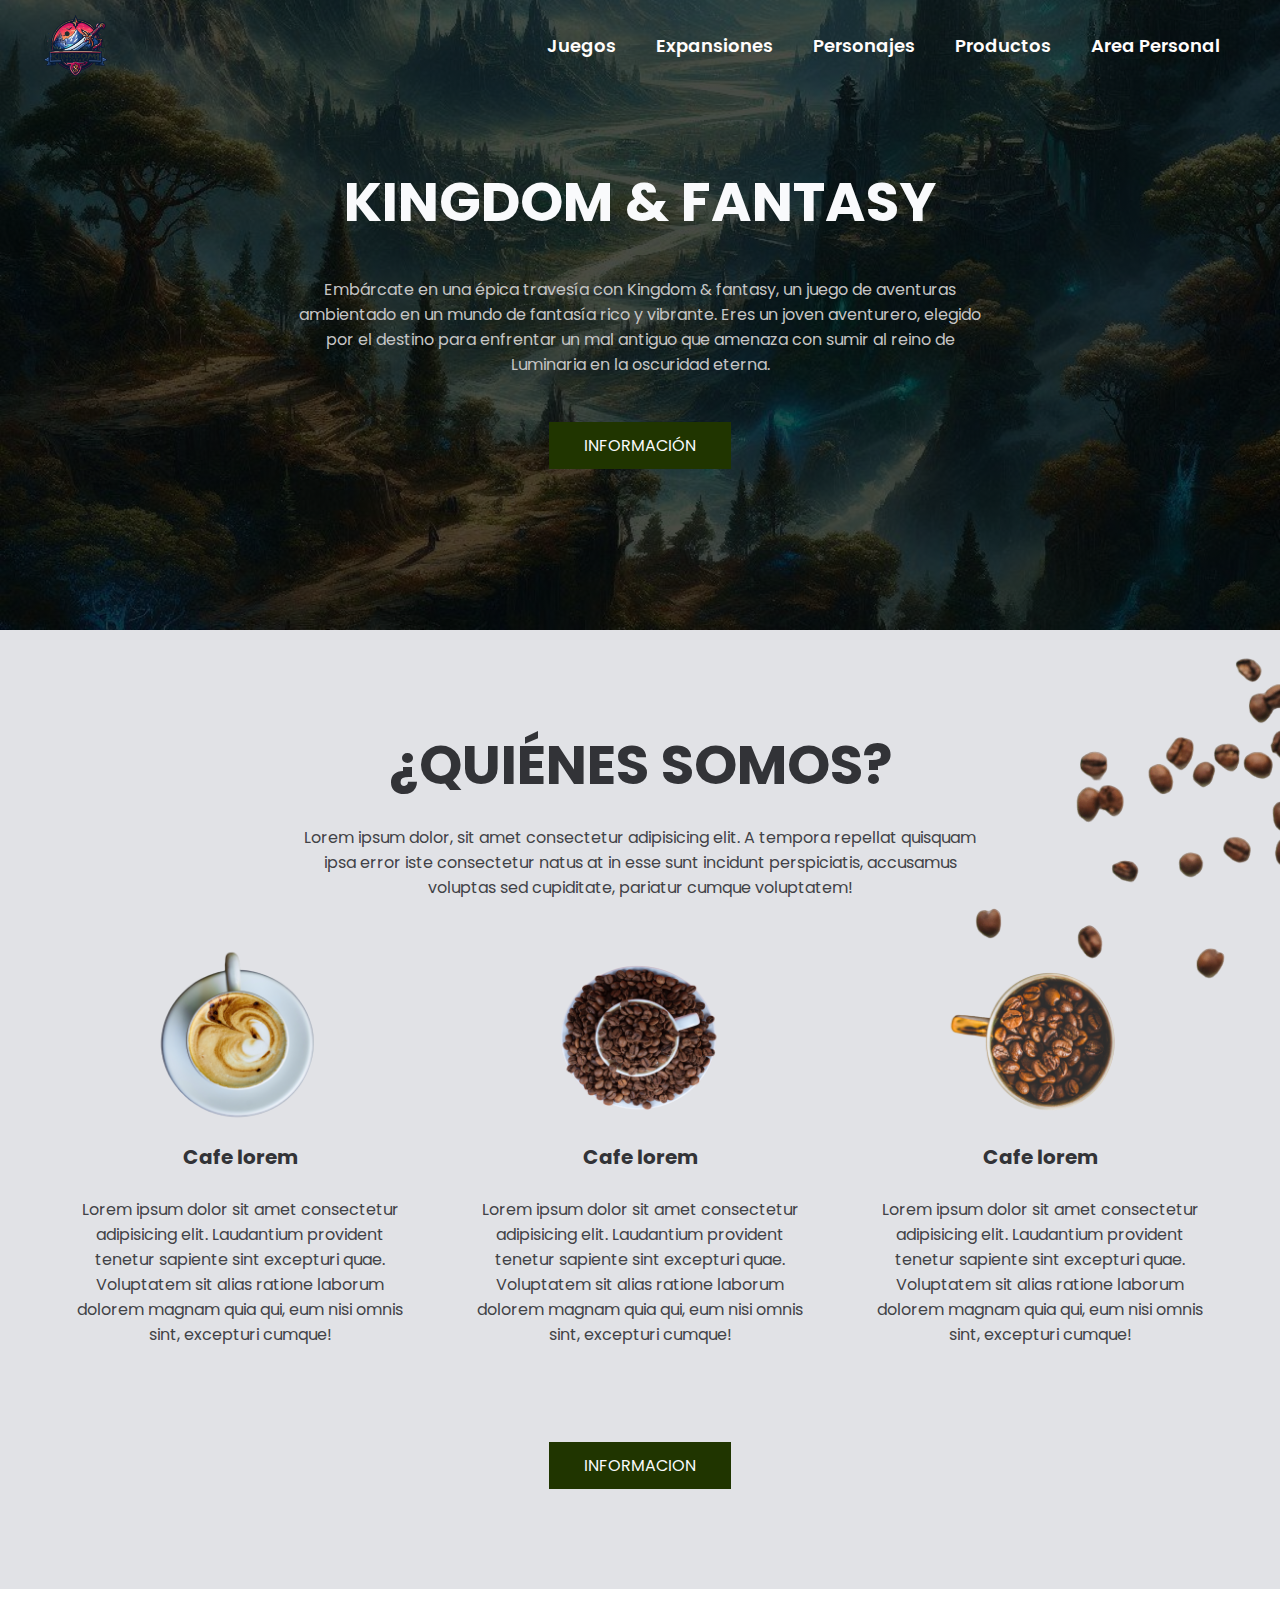
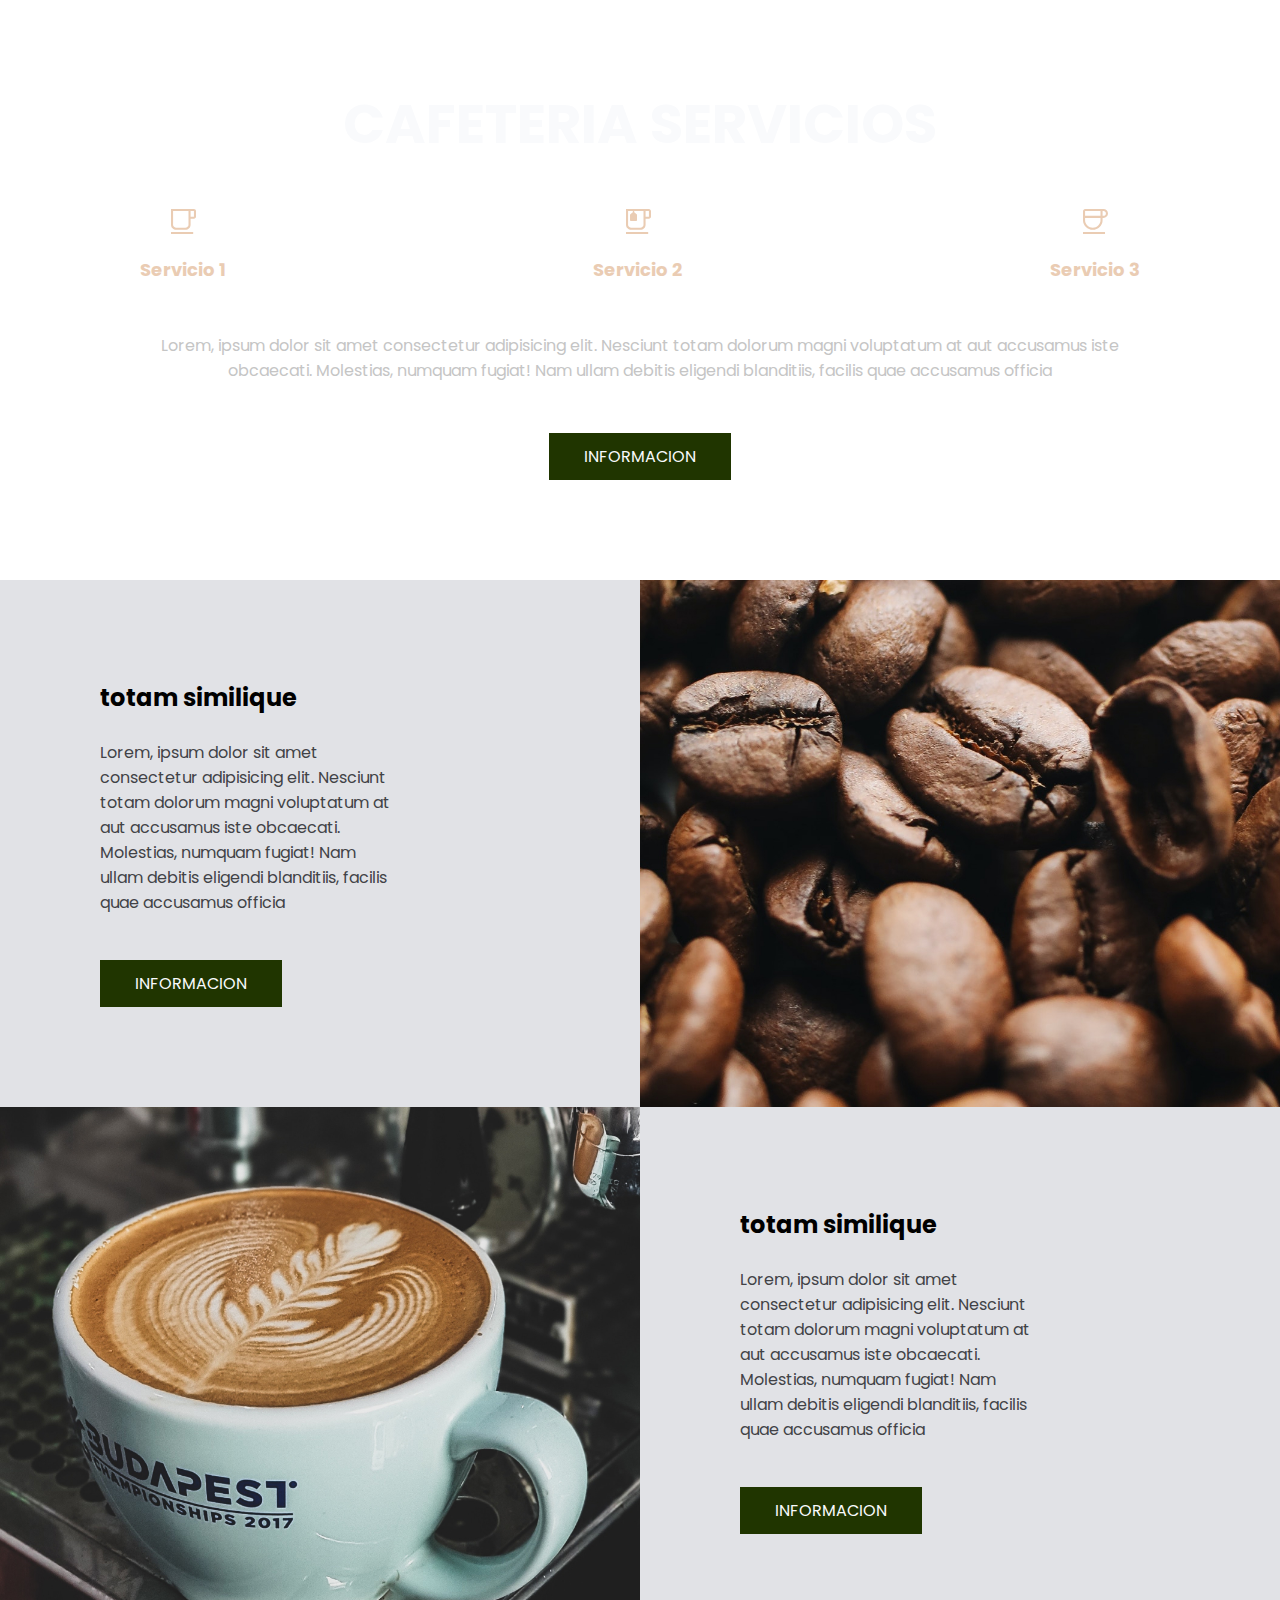
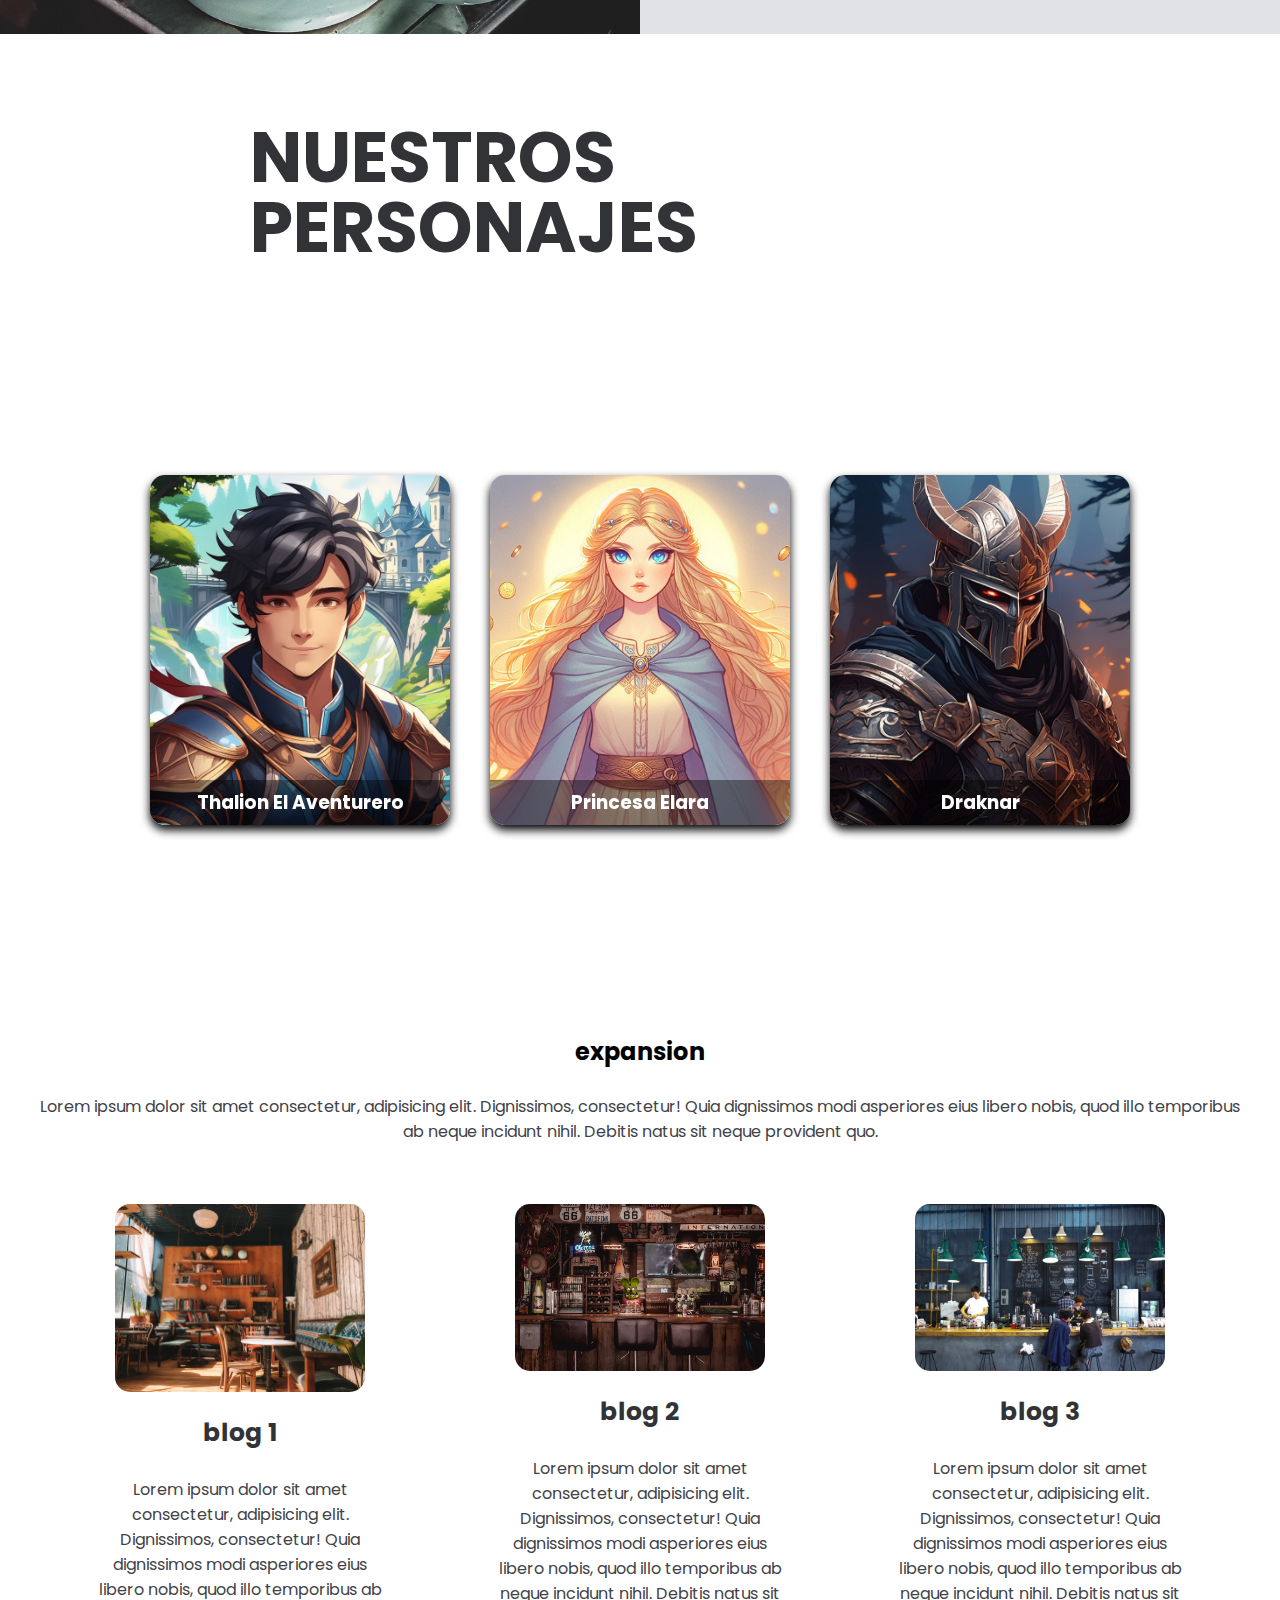
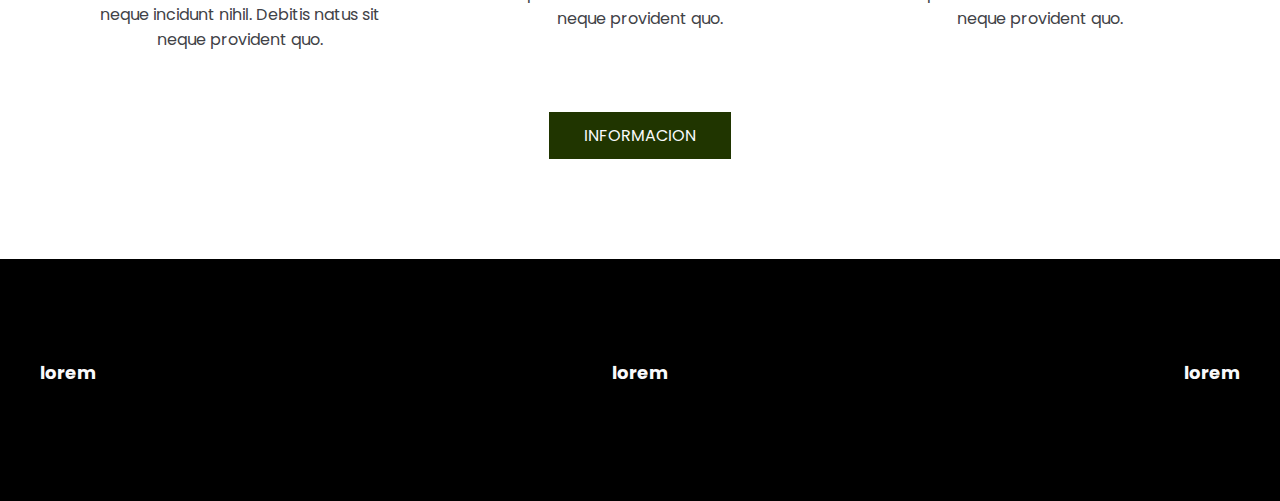
<file: index.html>
<!DOCTYPE html>
<html lang="en">
<head>
    <meta charset="UTF-8">
    <meta name="viewport" content="width=device-width, initial-scale=1.0">
    <!-- enlace al css -->
    <link rel="stylesheet" href="CSS/style.css">
    <!-- favicon -->
    <link rel="shortcut icon" href="/icon/favicon.png" type="image/x-icon">
    <title>Pagina Principal</title>
</head>
<body>
    <header class="header">
        <div class="menu container">
            <a href="#" class="logo"><img src="img/logo.png" alt=""></a>
            <input type="checkbox" id="menu" />
            <label for="menu">
                <img src="images/menu.png" class="menu-icono" alt="">
            </label>
            <nav class="navbar">
                <ul class="lis">
                    <li><a href="">Juegos</a></li>
                    <li><a href="">Expansiones</a></li>
                    <li><a href="">Personajes</a></li>
                    <li><a href="">Productos</a></li>
                    <li><a href="login.html">Area Personal</a></li>
                </ul>
            </nav>
        </div>

        <div class="header-content container">

            <h1>kingdom & fantasy </h1>
            <p>
                Embárcate en una épica travesía con Kingdom & fantasy, 
                un juego de aventuras ambientado en 
                un mundo de fantasía rico y vibrante. Eres un joven 
                aventurero, elegido por el destino para enfrentar un mal antiguo 
                que amenaza con sumir al reino 
                de Luminaria en la oscuridad eterna.
            </p>
            <a href="#" class="btn-1">Información</a>
        </div>

    </header>

    <section class="coffee">
        <img src="./images/bg2.png" class="coffee-img" alt="">

        <div class="coffee-content container">
            <h2>¿Quiénes somos?</h2>
            <p class="txt-p">Lorem ipsum dolor, sit amet consectetur adipisicing elit. A tempora repellat quisquam ipsa error iste consectetur 
                natus at in esse sunt incidunt perspiciatis, accusamus voluptas sed cupiditate, pariatur cumque voluptatem!
            </p>

            <div class="coffee-group">
                <div class="coffee-1">
                    <img src="images/c1.png" alt="">
                    <h3>Cafe lorem</h3>
                    <p>Lorem ipsum dolor sit amet consectetur adipisicing elit. Laudantium provident tenetur sapiente sint excepturi quae. Voluptatem sit alias 
                        ratione laborum dolorem magnam quia qui, eum nisi omnis sint, excepturi cumque!
                    </p>
                </div>

                <div class="coffee-1">
                    <img src="images/c2.png" alt="">
                    <h3>Cafe lorem</h3>
                    <p>Lorem ipsum dolor sit amet consectetur adipisicing elit. Laudantium provident tenetur sapiente sint excepturi quae. Voluptatem sit alias 
                        ratione laborum dolorem magnam quia qui, eum nisi omnis sint, excepturi cumque!
                    </p>
                </div>

                <div class="coffee-1">
                    <img src="images/c3.png" alt="">
                    <h3>Cafe lorem</h3>
                    <p>Lorem ipsum dolor sit amet consectetur adipisicing elit. Laudantium provident tenetur sapiente sint excepturi quae. Voluptatem sit alias 
                        ratione laborum dolorem magnam quia qui, eum nisi omnis sint, excepturi cumque!
                    </p>
                </div>
            </div>
            <a href="#" class="btn-1">Informacion</a>

        </div>
    </section>

    <main class="services">

        <div class="services-content container">
            <h2>Cafeteria servicios</h2>

            <div class="services-group">

                <div class="services-1">
                    <img src="images/i1.svg" alt="">
                    <h3>Servicio 1</h3>
                </div>

                <div class="services-1">
                    <img src="images/i2.svg" alt="">
                    <h3>Servicio 2</h3>
                </div>

                <div class="services-1">
                    <img src="images/i3.svg" alt="">
                    <h3>Servicio 3</h3>
                </div>

            </div>

            <p>
                Lorem, ipsum dolor sit amet consectetur adipisicing elit. 
                Nesciunt totam dolorum magni voluptatum at aut accusamus iste obcaecati. 
                Molestias, numquam fugiat! Nam ullam debitis eligendi blanditiis, facilis quae accusamus officia
            </p>
            <a href="#" class="btn-1">Informacion</a>
        </div>
    </main>

    <section class="general">

        <div class="general-1">
            <h2>totam similique</h2>
            <p>
                Lorem, ipsum dolor sit amet consectetur adipisicing elit. 
                Nesciunt totam dolorum magni voluptatum at aut accusamus iste obcaecati. 
                Molestias, numquam fugiat! Nam ullam debitis eligendi blanditiis, facilis quae accusamus officia
            </p>
            <a href="#" class="btn-1">informacion</a>
        </div>
        <div class="general-2">

        </div>

    </section>

    <section class="general">

        <div class="general-3"></div>

        <div class="general-1">
            <h2>totam similique</h2>
            <p>
                Lorem, ipsum dolor sit amet consectetur adipisicing elit. 
                Nesciunt totam dolorum magni voluptatum at aut accusamus iste obcaecati. 
                Molestias, numquam fugiat! Nam ullam debitis eligendi blanditiis, facilis quae accusamus officia
            </p>
            <a href="#" class="btn-1">informacion</a>
        </div>
        
            
        </div>

    </section>

    <!-- --------------------------------------------------------------------------------------------------------------------------- -->

    <section class="bodyCard">

        <h2 class="h2flip">Nuestros Personajes</h2>
        
        <!--primera carta-->
    <div class="card">
        <!--parte delantera-->
        <div class="face front">
            <img src="img/thalion.jpeg" alt="">
            <h3 class="h3flip">Thalion El Aventurero</h3>
        </div>
        <!--parte trasera-->
        <div class="face back">
            <h3 class="h3flip">Thalion Stormwind</h3>
            <p class="pflip">Thalion es un aventurero criado por los elfos valiente y noble, conocido por su destreza en combate y su espíritu indomable.</p>
            <div class="link"><a href="#"></a>Mas Información</div>
        </div>
    </div>

    <!--segunda carta-->
    <div class="card">
            <!--parte delantera-->
        <div class="face front">
            <img src="img/princesa.jpeg" alt="">
            <h3 class="h3flip">Princesa Elara</h3>
        </div>
        <!--parte trasera-->
        <div class="face back">
            <h3 class="h3flip">Elara De Luminaria</h3>
            <p class="pflip">Princesa del reino de Luminaria. Tiene largos cabellos dorados que brillan como el sol y ojos azul profundo que reflejan su sabiduría, compasión y valientia.</p>
            <div class="link"><a href="#"></a>Mas Información</div>
        </div>
    </div>
    <!--tercera carta-->
    <div class="card">
        <!--parte delantera-->
        <div class="face front">
            <img src="img/draknar.jpeg" alt="">
            <h3 class="h3flip">Draknar</h3>
        </div>
        <!--parte trasera-->
        <div class="face back">
            <h3 class="h3flip">Draknar el Rey Demonio</h3>
            <p class="pflip">Imponente y terrorífico, con una presencia que infunde miedo en todos los que lo ven. Su piel es de un tono oscuro, con ojos rojos llenos de odio y ambición.</p>
            <div class="link"><a href="#"></a>Mas Información</div>
        </div>
    </div>
    </section>
<!-- --------------------------------------------------------------------------------------------------------------------------- -->

    <section class="blog container">

        <h2>expansion</h2>
        <p>
            Lorem ipsum dolor sit amet consectetur, adipisicing elit. Dignissimos, consectetur! Quia dignissimos modi asperiores
             eius libero nobis, quod illo temporibus ab neque incidunt nihil. Debitis natus sit neque provident quo.
        </p>

        <div class="blog-content">
            <div class="blog-1">
                <img src="images/blog1.jpg" alt="">
                <h3>blog 1</h3>
                <p>
                    Lorem ipsum dolor sit amet consectetur, adipisicing elit. Dignissimos, consectetur! Quia dignissimos modi asperiores
                     eius libero nobis, quod illo temporibus ab neque incidunt nihil. Debitis natus sit neque provident quo.
                </p>
            </div>

            <div class="blog-1">
                <img src="images/blog2.jpg" alt="">
                <h3>blog 2</h3>
                <p>
                    Lorem ipsum dolor sit amet consectetur, adipisicing elit. Dignissimos, consectetur! Quia dignissimos modi asperiores
                     eius libero nobis, quod illo temporibus ab neque incidunt nihil. Debitis natus sit neque provident quo.
                </p>
            </div>

            <div class="blog-1">
                <img src="images/blog3.jpg" alt="">
                <h3>blog 3</h3>
                <p>
                    Lorem ipsum dolor sit amet consectetur, adipisicing elit. Dignissimos, consectetur! Quia dignissimos modi asperiores
                     eius libero nobis, quod illo temporibus ab neque incidunt nihil. Debitis natus sit neque provident quo.
                </p>
            </div>
        </div>

        <a href="#" class="btn-1">informacion</a>



    </section>
        



    

    <footer class="footer">
        <div class="footer-content container">
            <div class="link">
                <h3>lorem</h3>
                <ul>
                    <li><a href="#"></a></li>
                    <li><a href="#"></a></li>
                    <li><a href="#"></a></li>
                    <li><a href="#"></a></li>
                    <li><a href="#"></a></li>
                </ul>
            </div>

            <div class="link">
                <h3>lorem</h3>
                <ul>
                    <li><a href="#"></a></li>
                    <li><a href="#"></a></li>
                    <li><a href="#"></a></li>
                    <li><a href="#"></a></li>
                    <li><a href="#"></a></li>
                </ul>
            </div>

            <div class="link">
                <h3>lorem</h3>
                <ul>
                    <li><a href="#"></a></li>
                    <li><a href="#"></a></li>
                    <li><a href="#"></a></li>
                    <li><a href="#"></a></li>
                    <li><a href="#"></a></li>
                </ul>
            </div>
        </div>
    </footer>
</body>
</html>
</file>
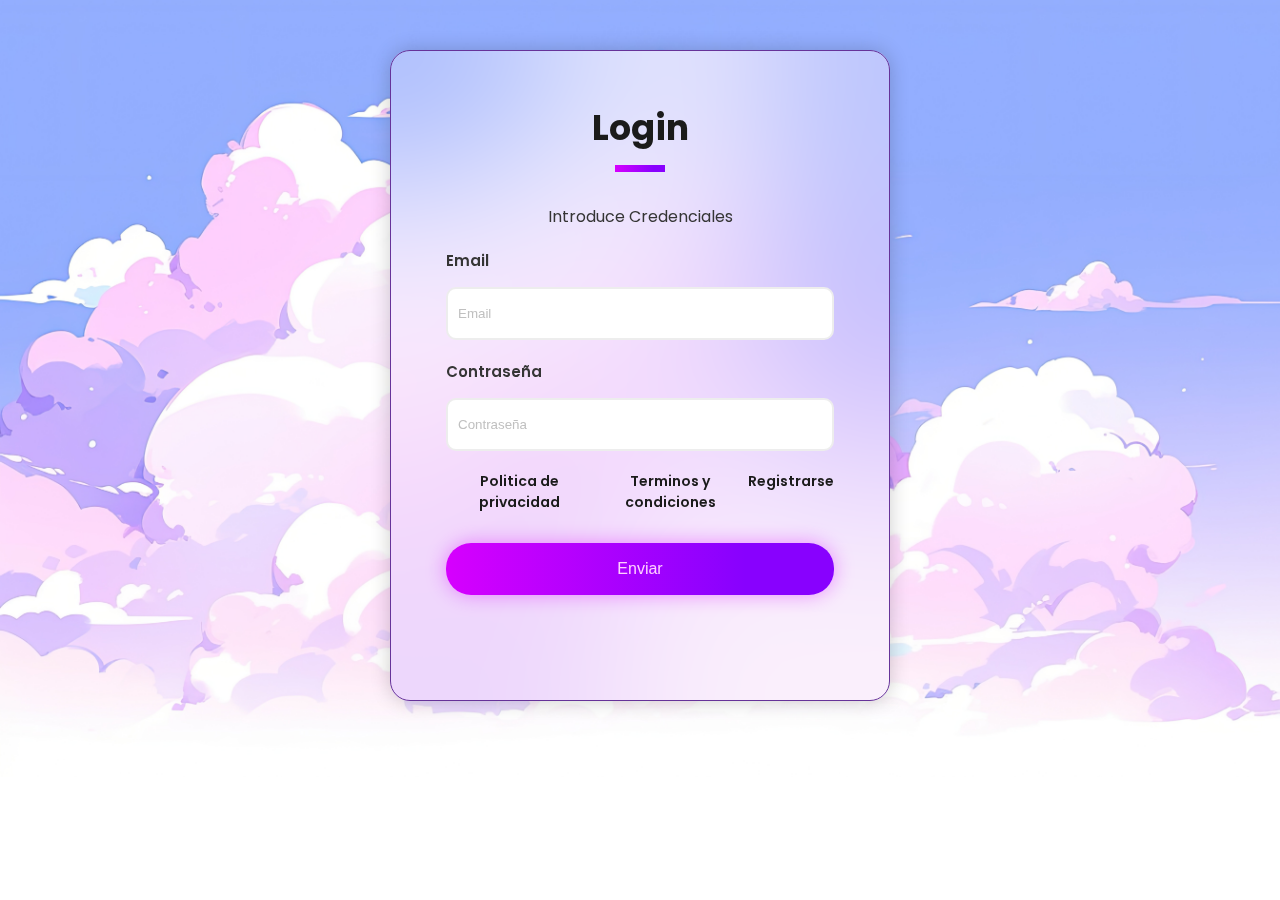
<file: login.html>
<!DOCTYPE html>
<html lang="en">
<head>
    <meta charset="UTF-8">
    <meta name="viewport" content="width=device-width, initial-scale=1.0">
    <link rel="stylesheet" href="CSS/style.css">
    <title>Login</title>
</head>
<body class="pagLog">
<header>
</header>

<section>
    <form class="formLog">
        <h2 class="h2l">Login</h2>
        <span class="line"></span>
        <p class="pl">Introduce Credenciales</p>

        <div class="input-group">
            <label class="lblLog" for="email">Email</label>
            <input type="email" name="email" placeholder="Email" id="email">

            <label class="lblLog" for="contraseña">Contraseña</label>
            <input type="password" name="password" placeholder="Contraseña" id="contraseña">

            <div class="form-txt">
                <a href="#">Politica de privacidad</a>
                <a href="#">Terminos y condiciones</a>
                <a href="registro.html">Registrarse</a>
            </div>

            <input class="btn" type="submit" value="Enviar">
        </div>
    </form>
</section>





<!-- <footer class="footer">
    <div class="footer-content container">
        <div class="link">
            <h3>lorem</h3>
            <ul>
                <li><a href="#"></a></li>
                <li><a href="#"></a></li>
                <li><a href="#"></a></li>
                <li><a href="#"></a></li>
                <li><a href="#"></a></li>
            </ul>
        </div>

        <div class="link">
            <h3>lorem</h3>
            <ul>
                <li><a href="#"></a></li>
                <li><a href="#"></a></li>
                <li><a href="#"></a></li>
                <li><a href="#"></a></li>
                <li><a href="#"></a></li>
            </ul>
        </div>

        <div class="link">
            <h3>lorem</h3>
            <ul>
                <li><a href="#"></a></li>
                <li><a href="#"></a></li>
                <li><a href="#"></a></li>
                <li><a href="#"></a></li>
                <li><a href="#"></a></li>
            </ul>
        </div>
    </div>
</footer>  -->
</body>
</html>
</file>
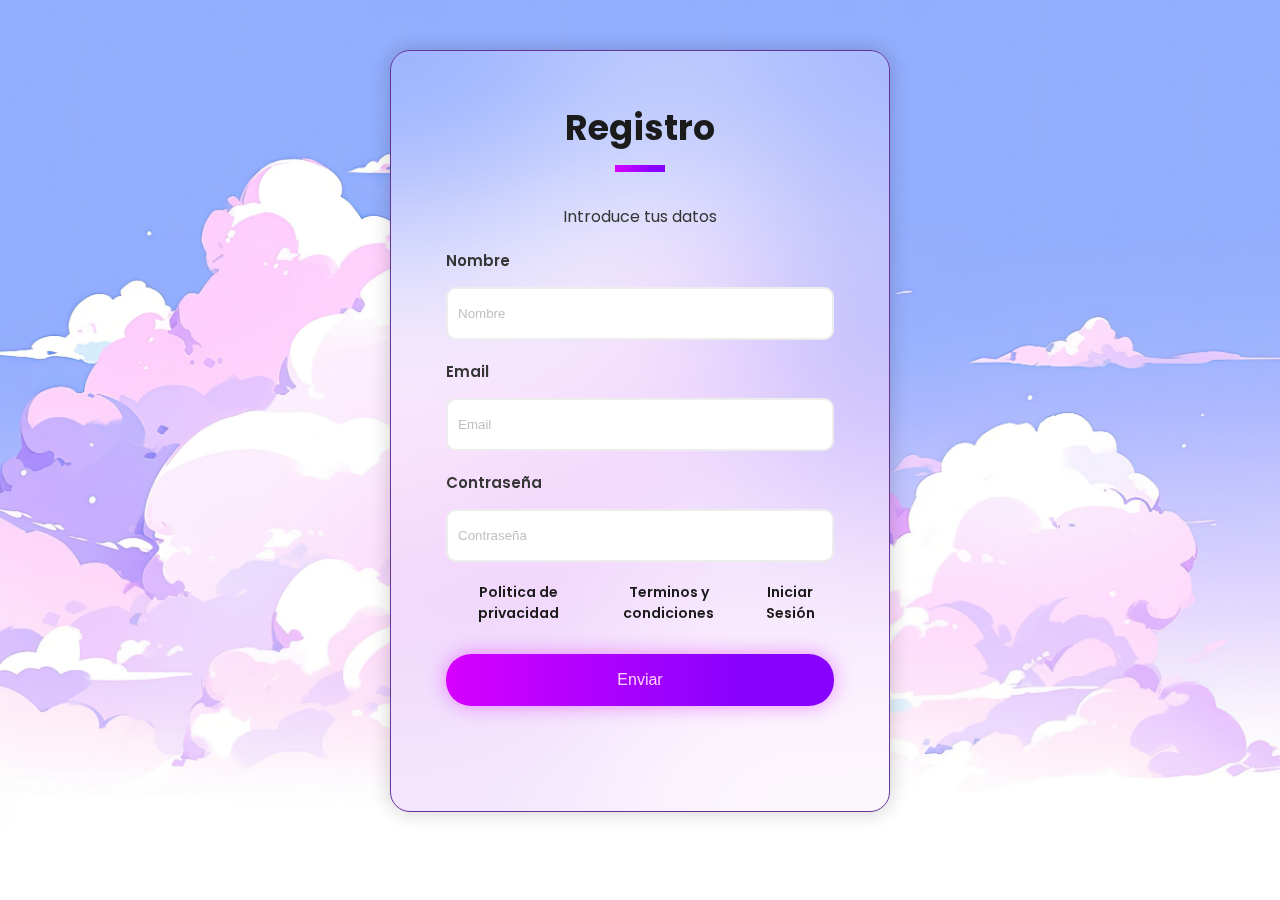
<file: registro.html>
<!DOCTYPE html>
<html lang="en">
<head>
    <meta charset="UTF-8">
    <meta name="viewport" content="width=device-width, initial-scale=1.0">
    <link rel="stylesheet" href="CSS/style.css">
    <title>Registro</title>
</head>
<body class="pagLog">
    <header>
    </header>
    
    <section>
        <form class="formReg">
            <h2 class="h2l">Registro</h2>
            <span class="line"></span>
            <p class="pl">Introduce tus datos</p>
    
            <div class="input-group">
                <label class="lblLog" for="nombre">Nombre</label>
                <input type="text" name="text" placeholder="Nombre" id="text">

                <label class="lblLog" for="email">Email</label>
                <input type="email" name="email" placeholder="Email" id="email">
    
                <label class="lblLog" for="contraseña">Contraseña</label>
                <input type="password" name="password" placeholder="Contraseña" id="contraseña">
    
                <div class="form-txt">
                    <a href="#">Politica de privacidad</a>
                    <a href="#">Terminos y condiciones</a>
                    <a href="login.html">Iniciar Sesión</a>
                </div>
    
                <input class="btn" type="submit" value="Enviar">
            </div>
        </form>
    </section>
    
    
    
    
    
    <!-- <footer class="footer">
        <div class="footer-content container">
            <div class="link">
                <h3>lorem</h3>
                <ul>
                    <li><a href="#"></a></li>
                    <li><a href="#"></a></li>
                    <li><a href="#"></a></li>
                    <li><a href="#"></a></li>
                    <li><a href="#"></a></li>
                </ul>
            </div>
    
            <div class="link">
                <h3>lorem</h3>
                <ul>
                    <li><a href="#"></a></li>
                    <li><a href="#"></a></li>
                    <li><a href="#"></a></li>
                    <li><a href="#"></a></li>
                    <li><a href="#"></a></li>
                </ul>
            </div>
    
            <div class="link">
                <h3>lorem</h3>
                <ul>
                    <li><a href="#"></a></li>
                    <li><a href="#"></a></li>
                    <li><a href="#"></a></li>
                    <li><a href="#"></a></li>
                    <li><a href="#"></a></li>
                </ul>
            </div>
        </div>
    </footer> -->
    </body>
</html>
</file>
<file: CSS/style.css>
@import url('https://fonts.googleapis.com/css2?family=Poppins:wght@400;500;600;700;800&display=swap');

*{
    margin: 0;
    padding: 0;
    box-sizing: border-box;
    text-decoration: none;
    list-style: none;
}
body{
    font-family: 'poppins', sans-serif;

}
.container{
    max-width: 1200px;
    margin: 0 auto;
}

.header{
    background-image: linear-gradient(
        rgba(0,0,0,0.7),
        rgba(0,0,0,0.7)),
        url(../img/fondoHeader.jpeg);
    background-position: center bottom;
    background-repeat: no-repeat;
    background-size: cover;
    min-height: 70vh;
    display: flex;
    align-items: center;
}

.menu{
    position: absolute;
    top: 0;
    left: 0;
    right: 0;
    display: flex;
    align-items: center;
    justify-content: space-between;
}

.logo{
    color: #FFFDFC;
    font-size: 25px;
    font-weight: 800;
}

.logo img{
    height: 70px;
    width: 70px;
    margin-top: 10px;
}

.menu .navbar ul li{
    position: relative;
    float: left;

}

.menu .navbar ul li a{
    font-size: 18px;
    padding: 20px;
    color: #FFFDFC;
    display: block;
    font-weight: 600;
}
.menu .navbar ul li a:hover{
    color: #406608;
}

#menu{
    display: none;
}

.menu-icono{
    width: 25px;
}
.menu label{
    cursor: pointer;
    display: none;
}

.header-content{
    text-align: center;
}

.header-content h1{
    font-size: 55px;
    line-height: 80px;
    color: #F9FAFC;
    text-transform: uppercase;
    margin-bottom: 35px;
}

.header-content p{
    font-size: 16px;
    color: #c5c5c5;
    padding: 0 250px;
}

.btn-1{
    display: inline-block;
    padding: 11px 35px;
    background-color: #203500;
    color: #F9FAFC;
    text-transform: uppercase;
}

.btn-1:hover{
    background-color: #314d06;
}

.coffee{
    padding: 100px 0;
    background-color: #E1E2E6;
    position: relative;
}
.coffee-content{
    text-align: center;
}
.coffee-content h2{
    font-size: 55px;
    line-height: 70px;
    color: #323337;
    text-transform: uppercase;
    padding: 0 250px;
    margin-bottom: 15px;
}

.txt-p{
    font-size: 16px;
    color: #414247;
    padding: 0 250px;
    margin-bottom: 35px;
}

.coffee-group{
    display: flex;
    justify-content: space-between;
    margin-bottom: 50px;

}

.coffee-1{
    padding: 0 25px;
}

.coffee-1 img{
    width: 200px;
}
.coffee-img{
    position: absolute;
    top: 0;
    right: 0;
}

.coffee-1 h3{
    color: #323337;
    font-size: 20px;
    margin-bottom: 15px;

}

.services{
    background-image: linear-gradient(
        rgba(0,0,0,0.7),
        rgba(0,0,0,0.7)),
        url(../images/bg2.jpg);
    background-position: center center;
    background-repeat: no-repeat;
    background-size: cover;
    background-attachment: fixed;
    padding: 100px 0;

}

.services-content{
    text-align: center;
}

.services-content h2{
    font-size: 55px;
    line-height: 70px;
    color: #F9FAFC;
    text-transform: uppercase;
    margin-bottom: 50px;


}

.services-content p{
    font-size: 16px;
    color: #c5c5c5;
    margin-bottom: 50px;
    padding: 0 100px;

}
.services-group{
    display: flex;
    justify-content: space-between;
    margin-bottom: 50px;
}
.services-1{
    padding: 0 100px;
}

.services-1 img{
    width: 25px;
    margin-bottom: 15px;
}
.services-1 h3{
    color: #EACCB3;
    font-size: 18px;
}
.general{
    display: flex;
}
.general-1{
    width: 50%;
    padding: 100px 250px 100px 100px;
    background-color: #E1E2E6;
}

.general-2{
    background-image: url(../images/coffe-1.jpg);
    background-position: center center;
    background-repeat: no-repeat;
    background-size: cover;
    width: 50%;
}

.general-3{
    background-image: url(../images/coffee-2.jpg);
    background-position: center center;
    background-repeat: no-repeat;
    background-size: cover;
    width: 50%;
}
.h2{
    font-size: 55px;
    line-height: 70px;
    color: #323337;
    text-transform: uppercase;
    margin-bottom: 20px;

}

p{
    font-size: 16px;
    color: #414247;
    margin: 25px 0 45px 0;
}

.blog{
    padding: 100px 0;
    text-align: center;
}

.blog-content{
    display: flex;
    justify-content: space-between;
}

.blog-1{
    padding: 15px 55px;
}

.blog-1 img{
    width: 250px;
    border-radius: 15px;
    margin-bottom: 15px;
}
.blog-1 h3{
    font-size: 25px;
    color: #323337;
}

.footer{
    padding: 100px 0;
    background-color: #000;
    bottom: 0;
    
}

.footer-content{
    display: flex;
    justify-content: space-between;
}

.link h3{
    font-size: 18px;
    color: #F9FAFC;
    margin-bottom:15px ;

}

.link a{
    font-size: 16px;
    color: #c5c5c5;
    display: block;
    margin-bottom: 15px;
}



/* estilo pagina de inicio y registro --------------------- */

.pagLog{
    font-family: 'poppins', sans-serif;
    min-height: 70vh;
    display: flex;
    align-items: center;
    justify-content: center;
    background-image: url(../img/nubes.jpg);
    background-repeat: no-repeat;

    background-position: center center;
    background-size: cover;

}

form{
    padding: 50px 55px 85px 55px;
    box-shadow: 0 0 20px rgba(0, 0, 0, 0.2);
    border-radius: 20px;
    text-align: center;
    /* width: 400px; */
    border: 1px solid rebeccapurple;
    margin-top: 50px;
    -webkit-backdrop-filter: blur(60px);
    backdrop-filter: blur(100px);
}
.formLog{
    width: 500px;
}

.formReg{
    width: 500px;
}


.input-group{
    display: flex;
    flex-direction: column;
    text-align: left;
}

.h2l{
    color: #1B1B1B;
    font-size: 35px;
    margin: 0;
}

.pl{
    font-size: 16px;
    color: #353535;
    margin-bottom: 20px;
}

.line{
    display: inline-block;
    width: 50px;
    height: 7px;
    background: linear-gradient(
        90deg,
        rgba(214,0,254,1) 0%,
        rgba(136,1,254,1) 77%);
    
}

.lblLog{
    color: #353535;
    font-size: 15px;
    font-weight: 600;
    margin-bottom: 15px;
}
input{
    padding: 17px 10px;
    border-radius: 10px;
    margin-bottom: 20px;
    border: 2px solid #EDEDED;
    color: #1B1B1B;
    outline: none;
}

input::placeholder{
    color: #c0c0c0;
}
.form-txt{
    margin-bottom: 30px;
    display: flex;
    justify-content: space-between;
    text-align: center;
}
.form-txt a{
    color: #1B1B1B;
    font-size: 14px;
    font-weight: 600;
    text-decoration: none;
}

.btn{
    font-size: 16px;
    color: #FFcFFF;
    border: 0;
    border-radius: 25px;
    background: linear-gradient(
        90deg,
        rgba(214,0,254,1) 0%,
        rgba(136,1,254,1) 77%);
    box-shadow: 0 0 20px rgba(214, 0, 254, 0.4);
    cursor: pointer;
}

.btn:hover {
    background: linear-gradient(
        90deg,
        rgba(136,1,254,1) 0%,
        rgba(214,0,254,1) 77%);
    
}


/* Estilo para las flipCard ------------------------------------------------------------------ */
.h2flip{
    font-size: 70px;
    line-height: 70px;
    color: #323337;
    text-transform: uppercase;
    padding: 0 250px;
    margin-bottom: 15px;
    

}

.bodyCard{
    display: flex;
    flex-wrap: wrap;
    align-items: center;
    justify-content: center;
    min-height: 100vh;
    font-family: 'poppins', sans-serif;

}
.card{
    position: relative;
    width: 300px;
    height: 350px;
    /*Aplicar margenes con restos de cartas*/
    margin: 20px;

}
.card .face{
    position: absolute;
    width: 100%;
    height: 100%;
    backface-visibility: hidden;
    border-radius: 15px;
    overflow: hidden;
    transition: 0.5s;
}
.card .front{
    transform: perspective(600px) rotateY(0deg);
    box-shadow: 0px 5px 10px #000;
    font-family: 'poppins', sans-serif;
}
.card .front img{
    position: absolute;
    width: 100%;
    height: 100%;
    /*indica como el contenido de un elemento debera ser redimensionado
    para ajustarse a su contenedor*/
    object-fit: cover;
}
.card .front .h3flip{
    position: absolute;
    bottom: 0px;
    width: 100%;
    height: 45px;
    line-height: 45px;
    color: #fff;
    background: rgb(0,0,0,0.4);
    text-align: center;
    font-family: one;
    font-family: 'poppins', sans-serif;


}
.card .back{
    transform: perspective(600px) rotateY(180deg); 
    background: #406608;
    padding: 15px;
    color: #f3f3f3;
    display: flex;
    flex-direction: column;
    justify-content: space-between;
    text-align: center;
    box-shadow: 0px 5px 10px #000;
    font-family: 'poppins', sans-serif;
}
.card .back .link{
    border-top: 1px solid #f3f3f3;
    height: 50px;
    line-height: 50px;
    font-family: 'poppins', sans-serif;
}
.card .back .link a{
    color: #f3f3f3
}
.card .back .h3flip{
    font-size: 30px;
    margin-top: 20px;
    letter-spacing: 2px;
    font-family: one;
    font-family: 'poppins', sans-serif;
    


}
.card .back .pflip{
    letter-spacing: 1px;
}
.card:hover .front{
    transform: perspective(600px) rotateY(180deg);
}
.card:hover .back{
    transform: perspective(600px) rotateY(360deg);
}




/* responsive */

@media(max-width:991px){
    .menu{
        padding: 30px;
    }
    .menu label{
        display: initial;
    }
    .menu .navbar{
        position: absolute;
        top: 100%;
        left: 0;
        right: 0;
        background-color: #323337;
        display: none;
    }

    .menu .navbar ul li{
        width: 100%;
    }
    #menu:checked ~ .navbar{
        display: initial;
    }
    .header{
        min-height: 0vh;
    }
    .header-content{
        padding: 100px 30px;
    }
    .header-content p{
        padding: 0;
    }

    .coffee{
        padding: 30px;
    }
    .coffee-content h2{
        padding: 0;
    }
    .txt-p{
        padding: 0;
    }
    .coffee-group{
        flex-direction: column;
        margin-bottom: 0;

    }

    .coffee-img{

        display: none;

    }
    .services{
        padding: 30px;
    }

    .services-content p{
        padding: 0;
    }
    .services-group{
        flex-direction: column;
        margin-bottom: 0;

    }

    .services-1{
        margin-bottom: 25px;
    }

    .general{
        flex-direction: column;
    }

    .general-1{
        width: 100%;
        padding: 30px;
        text-align: center;
    }

    .general-2, .general-3 {
        display: none;
    }

    .blog{
        padding: 30px;

    }
    .blog-content{
         flex-direction: column;

    }
    .blog-1{
        padding: 0;
    }

    .footer{
        padding: 30px;
    }
    .footer-content{
        flex-direction: column;
        text-align: center;
    }

    /* pantalla login y registro */

    .pagLog{
        padding: 30px;
    }

    .formReg{
        padding: 50px 30px;
        width: 100%;
        
    }

    .formLog{
        padding: 50px 30px;
        width: 100%;
    }
    input{
        padding: 15px 10px;
    }
    

    /* flipcard */
}
</file>
